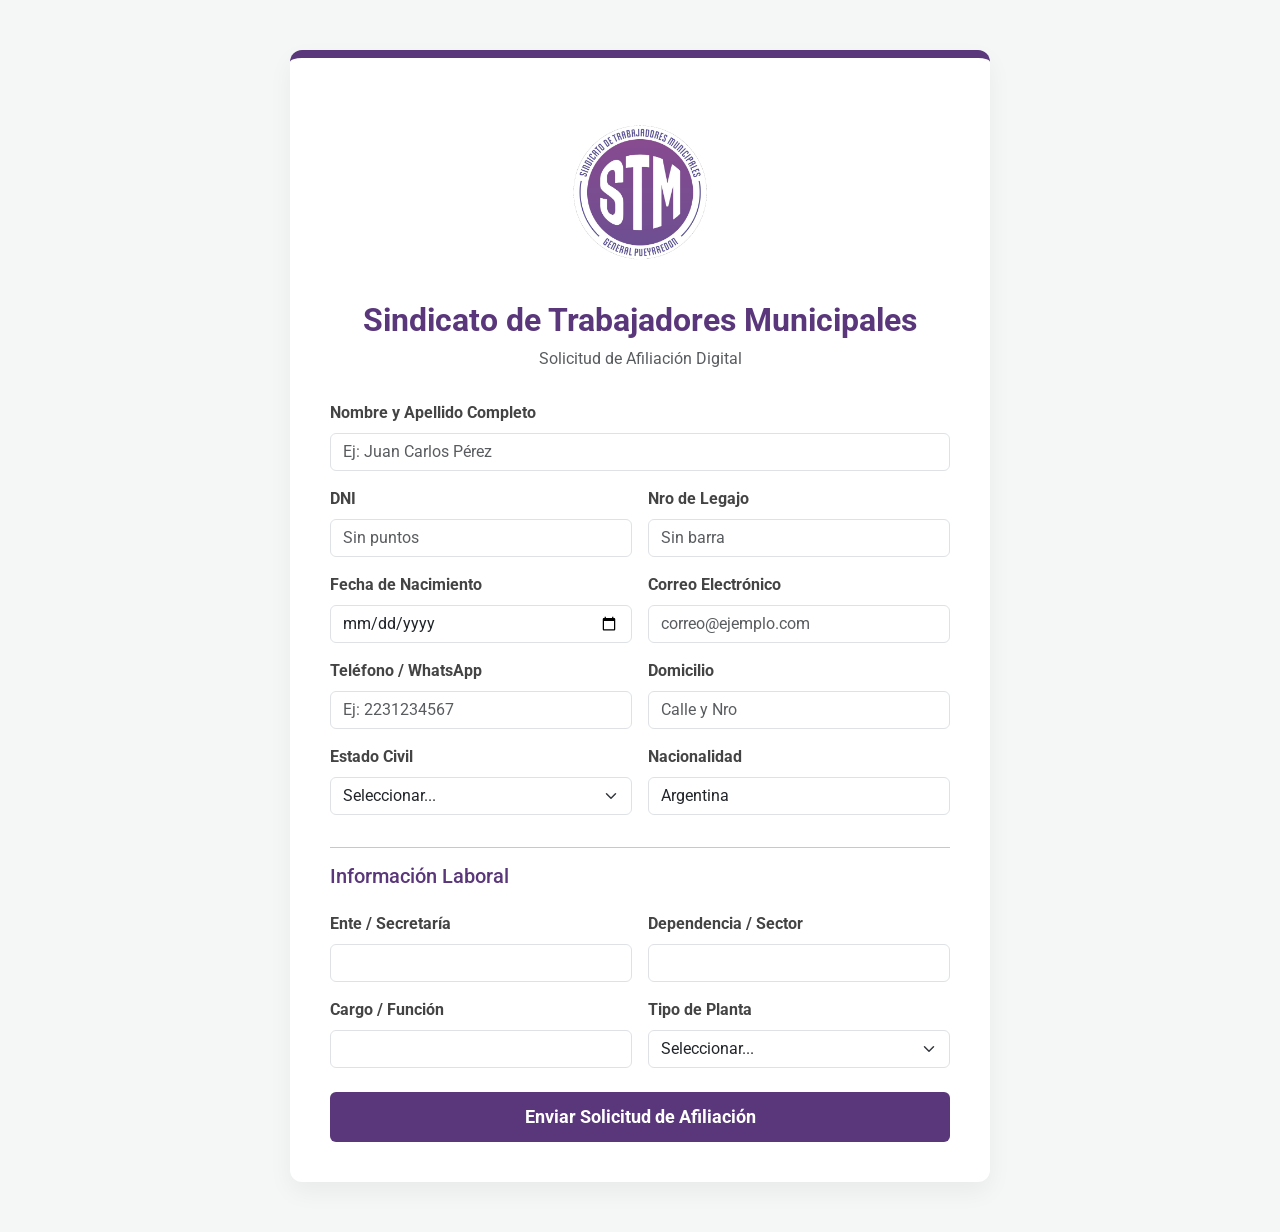
<file: afiliacion.html>
<!DOCTYPE html>
<html lang="es">

<head>
    <base target="_top">
    <meta charset="UTF-8">
    <meta name="viewport" content="width=device-width, initial-scale=1.0">
    <title>Formulario de Afiliación - STM</title>
    <link href="https://fonts.googleapis.com/css2?family=Roboto:wght@400;700&display=swap" rel="stylesheet">
    <link href="https://cdn.jsdelivr.net/npm/bootstrap@5.3.3/dist/css/bootstrap.min.css" rel="stylesheet">
    <style>
        :root {
            --stm-purple: #5A377B;
            --stm-light-purple: #f3f0f7;
        }

        body {
            background-color: #f4f7f6;
            font-family: 'Roboto', sans-serif;
            padding: 20px;
        }

        .form-container {
            max-width: 700px;
            margin: 30px auto;
            background: white;
            padding: 40px;
            border-radius: 12px;
            box-shadow: 0 10px 25px rgba(0, 0, 0, 0.05);
            border-top: 8px solid var(--stm-purple);
        }

        .header-logo {
            text-align: center;
            margin-bottom: 30px;
        }

        .header-logo h2 {
            color: var(--stm-purple);
            font-weight: 700;
            margin-top: 15px;
        }

        .form-label {
            font-weight: bold;
            color: #444;
        }

        .btn-enviar {
            background-color: var(--stm-purple);
            border: none;
            padding: 12px;
            font-weight: bold;
            font-size: 1.1rem;
            transition: all 0.3s ease;
            color: white;
        }

        .btn-enviar:hover {
            background-color: #452a5e;
            transform: translateY(-2px);
            color: white;
        }

        .feedback-area {
            display: none;
            margin-top: 25px;
        }

        /* Simulación de carga */
        .spinner-border {
            width: 1.2rem;
            height: 1.2rem;
            margin-right: 8px;
        }

        /* Estilos para el Modal Premium */
        .modal-content {
            border-radius: 20px;
            border: none;
            box-shadow: 0 15px 35px rgba(0, 0, 0, 0.1);
        }

        .modal-header {
            padding-bottom: 0;
        }

        .modal-title {
            color: var(--stm-purple);
            font-weight: 700;
        }

        #modalIcon {
            display: inline-block;
            margin-bottom: 1rem;
            animation: popIn 0.5s cubic-bezier(0.175, 0.885, 0.32, 1.275);
        }

        @keyframes popIn {
            0% {
                transform: scale(0);
                opacity: 0;
            }

            100% {
                transform: scale(1);
                opacity: 1;
            }
        }

        /* Footer Style */
        .footer {
            padding: 4rem 2rem;
            background: white;
            border-top: 1px solid #e2e8f0;
            margin-top: 5rem;
        }

        .footer-container {
            max-width: 900px;
            margin: 0 auto;
            display: flex;
            flex-direction: column;
            align-items: center;
            gap: 2rem;
            text-align: center;
        }

        .footer-logo {
            display: flex;
            align-items: center;
            gap: 1rem;
        }

        .footer-logo img {
            height: 60px;
            background: #f8fafc;
            padding: 8px;
            border-radius: 12px;
        }

        .footer-nav {
            display: flex;
            gap: 1.5rem;
            font-weight: 700;
            color: #64748b;
        }

        .footer-nav a {
            text-decoration: none;
            color: inherit;
            transition: color 0.3s;
        }

        .footer-nav a:hover {
            color: var(--stm-purple);
        }

        .footer-copy {
            color: #94a3b8;
            font-size: 0.85rem;
        }
    </style>
</head>

<body>

    <div class="form-container">
        <div class="header-logo">
            <!-- Espacio para el logo visual -->
            <img src="logo nuevo.png" alt="Logo STM" style="max-width: 150px; margin: 0 auto; display: block;">
            <h2>Sindicato de Trabajadores Municipales</h2>
            <p class="text-muted">Solicitud de Afiliación Digital</p>
        </div>

        <form id="afiliacionForm" class="needs-validation" novalidate>
            <div class="row g-3">
                <div class="col-md-12">
                    <label for="Nom_Ap" class="form-label">Nombre y Apellido Completo</label>
                    <input type="text" class="form-control" id="Nom_Ap" name="Nom_Ap" required
                        placeholder="Ej: Juan Carlos Pérez">
                </div>

                <div class="col-md-6">
                    <label for="DNI" class="form-label">DNI</label>
                    <input type="number" class="form-control" id="DNI" name="DNI" required placeholder="Sin puntos">
                </div>

                <div class="col-md-6">
                    <label for="Legajo" class="form-label">Nro de Legajo</label>
                    <input type="text" class="form-control" id="Legajo" name="Legajo" required placeholder="Sin barra">
                </div>

                <div class="col-md-6">
                    <label for="f_nac" class="form-label">Fecha de Nacimiento</label>
                    <input type="date" class="form-control" id="f_nac" name="f_nac" required max="">
                </div>

                <div class="col-md-6">
                    <label for="email" class="form-label">Correo Electrónico</label>
                    <input type="email" class="form-control" id="email" name="email" required
                        placeholder="correo@ejemplo.com">
                </div>

                <div class="col-md-6">
                    <label for="telefono" class="form-label">Teléfono / WhatsApp</label>
                    <input type="text" class="form-control" id="telefono" name="telefono" required
                        placeholder="Ej: 2231234567">
                </div>

                <div class="col-md-6">
                    <label for="domicilio" class="form-label">Domicilio</label>
                    <input type="text" class="form-control" id="domicilio" name="domicilio" required
                        placeholder="Calle y Nro">
                </div>

                <div class="col-md-6">
                    <label for="est_civil" class="form-label">Estado Civil</label>
                    <select class="form-select" id="est_civil" name="est_civil" required>
                        <option value="" selected disabled>Seleccionar...</option>
                        <option value="Soltero/a">Soltero/a</option>
                        <option value="Casado/a">Casado/a</option>
                        <option value="Divorciado/a">Divorciado/a</option>
                        <option value="Viudo/a">Viudo/a</option>
                        <option value="Conviviente">Conviviente</option>
                    </select>
                </div>

                <div class="col-md-6">
                    <label for="nacionalidad" class="form-label">Nacionalidad</label>
                    <input type="text" class="form-control" id="nacionalidad" name="nacionalidad" required
                        value="Argentina">
                </div>

                <div class="col-md-12">
                    <hr>
                    <h5 style="color: var(--stm-purple);">Información Laboral</h5>
                </div>

                <div class="col-md-6">
                    <label for="ente_sec" class="form-label">Ente / Secretaría</label>
                    <input type="text" class="form-control" id="ente_sec" name="ente_sec" required>
                </div>

                <div class="col-md-6">
                    <label for="dependencia" class="form-label">Dependencia / Sector</label>
                    <input type="text" class="form-control" id="dependencia" name="dependencia" required>
                </div>

                <div class="col-md-6">
                    <label for="cargo" class="form-label">Cargo / Función</label>
                    <input type="text" class="form-control" id="cargo" name="cargo" required>
                </div>

                <div class="col-md-6">
                    <label for="planta" class="form-label">Tipo de Planta</label>
                    <select class="form-select" id="planta" name="planta" required>
                        <option value="" selected disabled>Seleccionar...</option>
                        <option value="Permanente">Permanente</option>
                        <option value="Temporaria">Temporaria</option>
                        <option value="Destajo">Destajo</option>
                    </select>
                </div>

                <div class="col-12 mt-4">
                    <button type="submit" id="btnEnviar" class="btn btn-enviar w-100">
                        Enviar Solicitud de Afiliación
                    </button>
                </div>
            </div>
        </form>

    </div>


    <!-- Modal para Mensajes de Feedback -->
    <div class="modal fade" id="resultModal" tabindex="-1" aria-labelledby="resultModalLabel" aria-hidden="true">
        <div class="modal-dialog modal-dialog-centered">
            <div class="modal-content">
                <div class="modal-header border-0">
                    <button type="button" class="btn-close" data-bs-dismiss="modal" aria-label="Close"></button>
                </div>
                <div class="modal-body text-center pb-5 px-4">
                    <div id="modalIcon" style="font-size: 5rem;"></div>
                    <h3 class="modal-title mb-3" id="resultModalLabel"></h3>
                    <div id="resultModalMsg" class="fs-5 text-muted"></div>
                </div>
                <div class="modal-footer border-0 justify-content-center pb-4">
                    <button type="button" class="btn btn-enviar px-5 rounded-pill"
                        data-bs-dismiss="modal">Entendido</button>
                </div>
            </div>
        </div>
    </div>

    <!-- Bootstrap Bundle with Popper -->
    <script src="https://cdn.jsdelivr.net/npm/bootstrap@5.3.3/dist/js/bootstrap.bundle.min.js"></script>

    <script>
        // URL de tu Apps Script proporcionada por el usuario
        const WEB_APP_URL = 'https://script.google.com/macros/s/AKfycbwhOyAXp1sZIamzS1Xz09rOE1QaFQTUx1SJiHkit_KW1eqZiKHV1GJNqEEgq6QX7kqaoQ/exec';

        (function () {
            'use strict'
            const form = document.getElementById('afiliacionForm');
            const btn = document.getElementById('btnEnviar');
            const fNacInput = document.getElementById('f_nac');

            // Establecer fecha máxima para nacimiento (hoy)
            fNacInput.max = new Date().toISOString().split("T")[0];
            const resultModal = new bootstrap.Modal(document.getElementById('resultModal'));
            const modalIcon = document.getElementById('modalIcon');
            const modalTitle = document.getElementById('resultModalLabel');
            const modalMsg = document.getElementById('resultModalMsg');

            form.addEventListener('submit', async (event) => {
                event.preventDefault();

                if (!form.checkValidity()) {
                    event.stopPropagation();
                    form.classList.add('was-validated');
                    return;
                }

                // UI de carga
                btn.disabled = true;
                const originalText = btn.textContent;
                btn.innerHTML = '<span class="spinner-border spinner-border-sm" role="status" aria-hidden="true"></span> Procesando Solicitud...';

                // Preparamos los datos
                const formData = new FormData(form);

                if (!formData.has('fecha_solicitud')) formData.append('fecha_solicitud', new Date().toISOString().split('T')[0]);
                if (!formData.has('EmailCopiaPDF')) formData.append('EmailCopiaPDF', formData.get('email'));

                const params = new URLSearchParams();
                for (const pair of formData.entries()) {
                    params.append(pair[0], pair[1]);
                }

                const emailUsuario = formData.get('email');
                const nombreUsuario = formData.get('Nom_Ap');

                try {
                    await fetch(WEB_APP_URL, {
                        method: 'POST',
                        body: params,
                        mode: 'no-cors',
                        headers: {
                            'Content-Type': 'application/x-www-form-urlencoded'
                        }
                    });

                    // Mostrar éxito
                    setTimeout(() => {
                        form.reset();
                        form.classList.remove('was-validated');

                        modalIcon.innerHTML = `<img src="logo nuevo.png" alt="Logo" style="width: 120px; height: auto; margin-bottom: 20px;">`;
                        modalTitle.innerHTML = '¡Solicitud Procesada!';
                        modalMsg.innerHTML = `Estimado/a <strong>${nombreUsuario}</strong>, su solicitud ha sido enviada.<br><br>El sistema está generando su PDF. En unos instantes lo recibirá en:<br><strong>${emailUsuario}</strong><br><br><small class="text-muted fs-6">Revise su carpeta de SPAM si no lo ve en el buzón de entrada.</small>`;

                        resultModal.show();

                        btn.disabled = false;
                        btn.textContent = originalText;
                    }, 2000);

                } catch (error) {
                    console.error('Error:', error);
                    modalIcon.textContent = '❌';
                    modalTitle.textContent = 'Error de Conexión';
                    modalMsg.textContent = 'No pudimos conectar con el servidor. Por favor, intente nuevamente en unos minutos o contacte a soporte.';

                    resultModal.show();

                    btn.disabled = false;
                    btn.textContent = originalText;
                }
            });
        })();
    </script>
</body>

</html>
</file>
